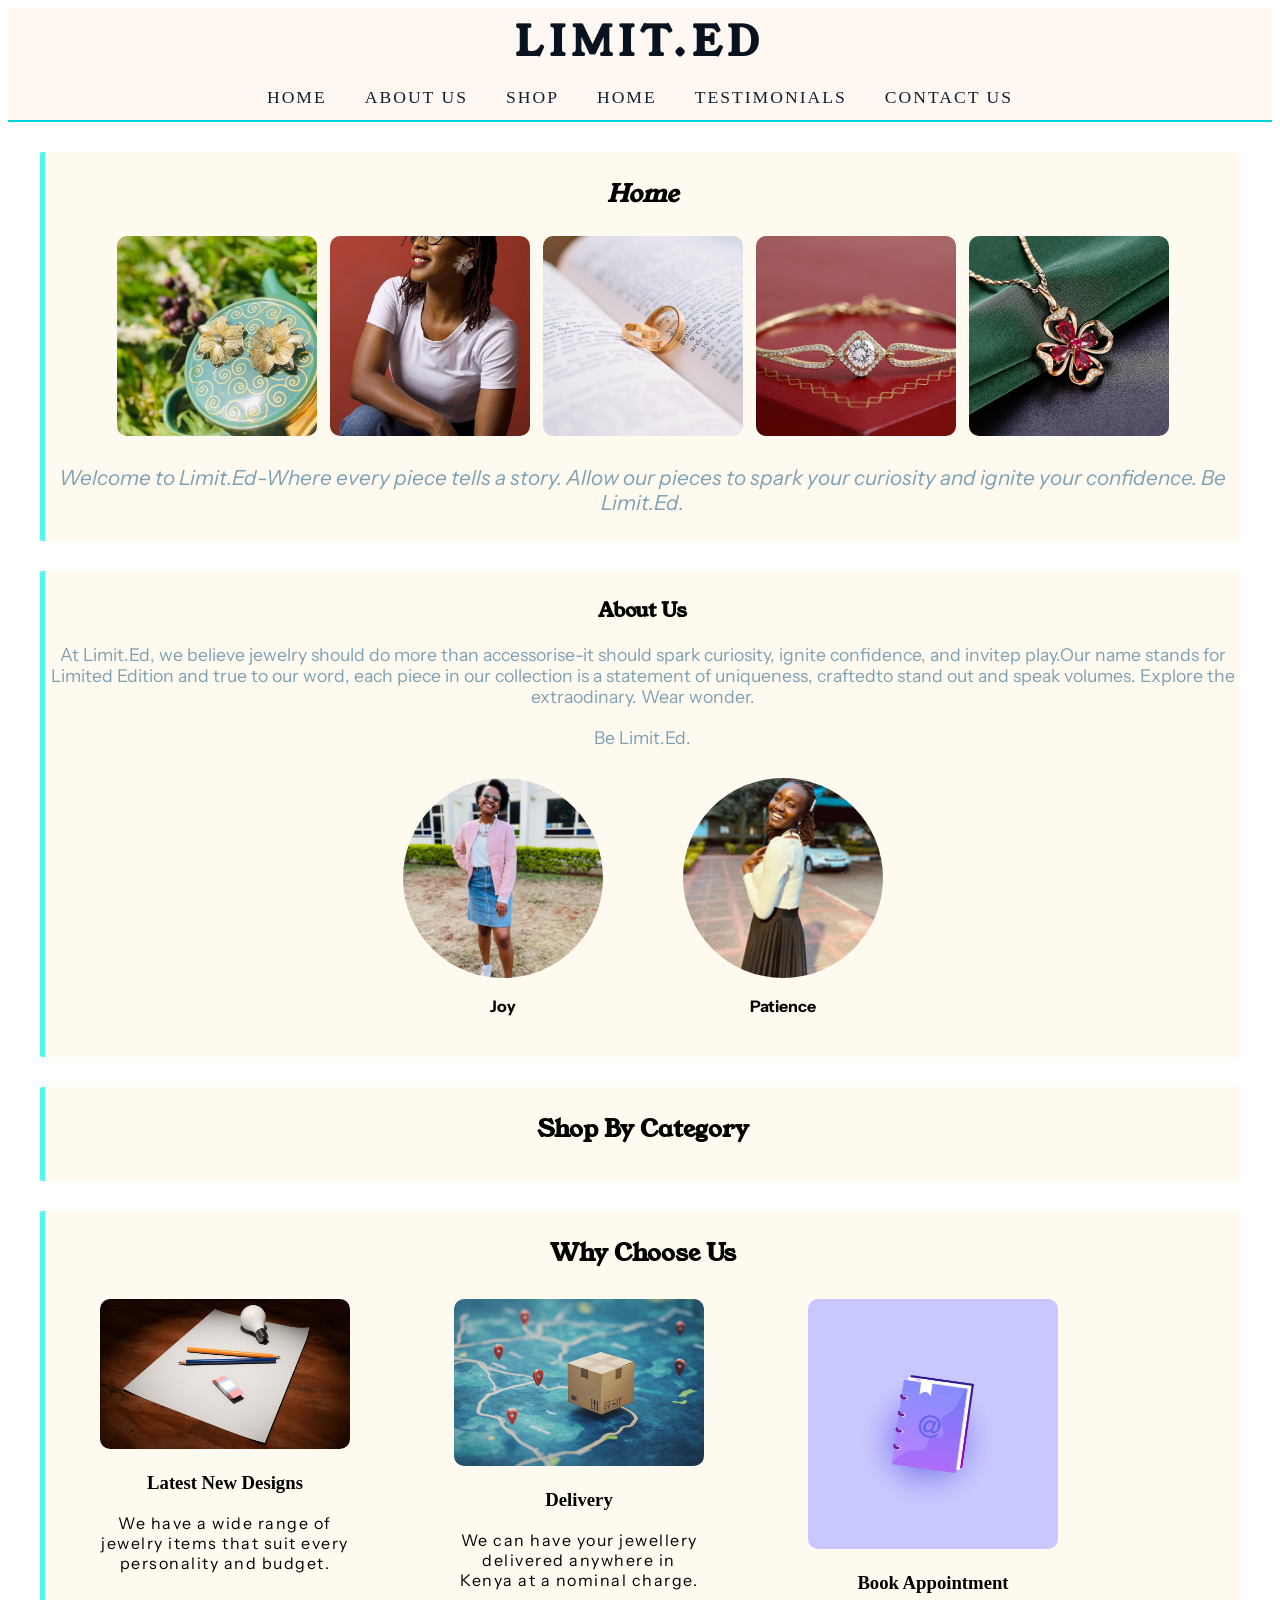
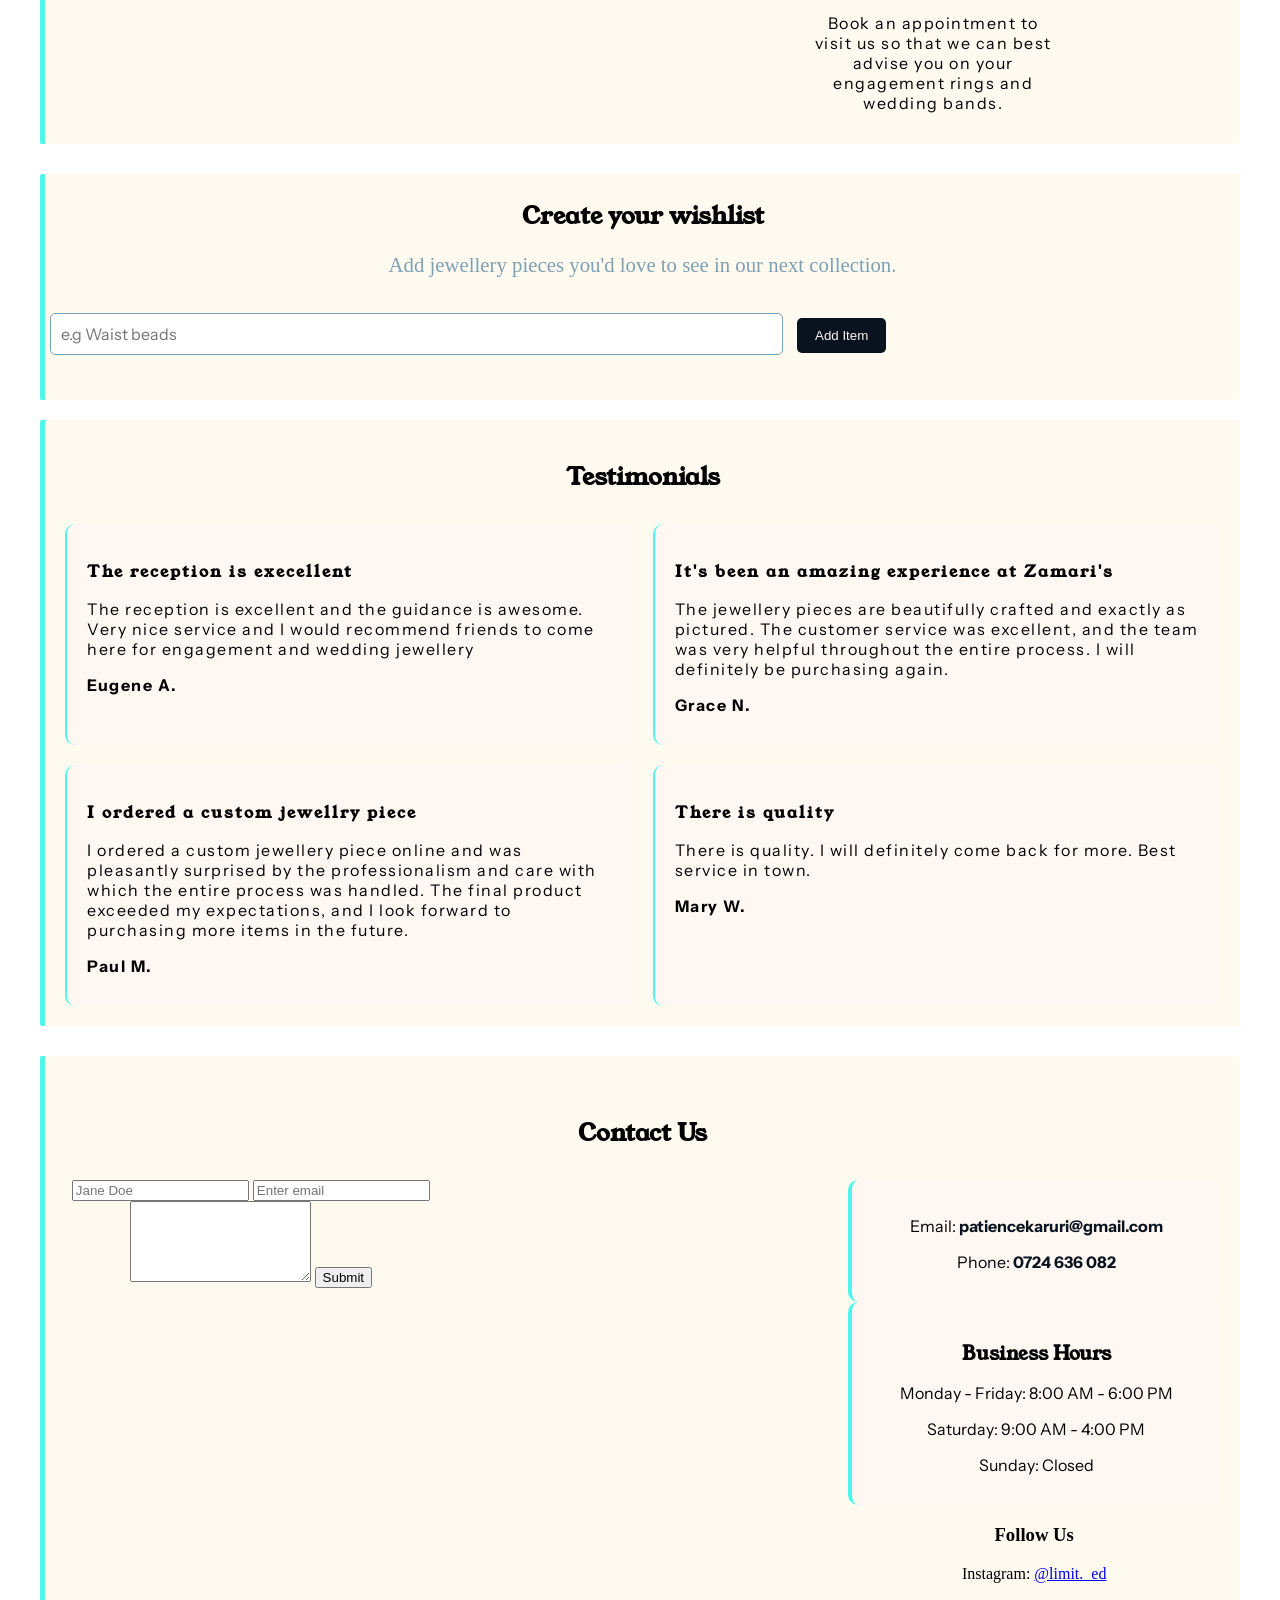
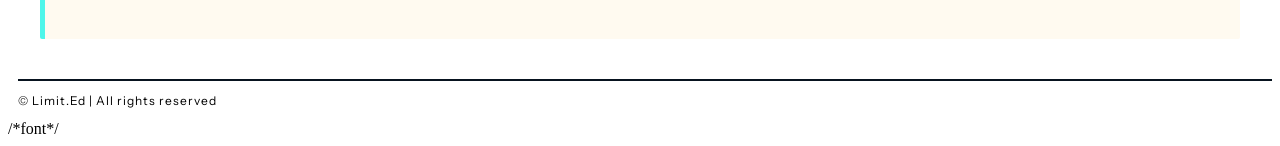
<file: .github/index.html>
<!DOCTYPE html>
<html>
    <head>
    <meta charset="utf-8">
    <meta name="viewport" content="width=device-width, initial-scale=1.0">
    <title>Limit.Ed</title>

    <link rel="preconnect" href="https://fonts.googleapis.com">
    <link rel="preconnect" href="https://fonts.gstatic.com" crossorigin>
    <link href="https://fonts.googleapis.com/css2?family=Instrument+Sans:ital,wght@0,400..700;1,400..700&family=Young+Serif&display=swap" rel="stylesheet">
    <link rel="preconnect" href="https://fonts.googleapis.com">
<link rel="preconnect" href="https://fonts.gstatic.com" crossorigin>
<link href="https://fonts.googleapis.com/css2?family=Instrument+Sans:ital,wght@0,400..700;1,400..700&family=Italianno&family=Young+Serif&display=swap" rel="stylesheet">
       <link rel="apple-touch-icon" sizes="180x180" href="images/apple-touch-icon.png">
       <link rel="icon" type="image/png" sizes="32x32" href="images/favicon-32x32.png">
       <link rel="icon" type="image/png" sizes="16x16" href="images/favicon-16x16.png">
       <link rel="manifest" href="images/site.webmanifest">
    <link rel="stylesheet" href="css/styles.css">
    </head>

    <body>
        <header>
        <h1>Limit.Ed</h1>
        
     <nav>
        <ul>
            <li>
                <a href="#Home">Home</a>
            </li>
            <li>
                <a href="#About">About Us</a>
            </li>
             <li>
                <a href="#Shop">Shop</a>
            </li>
            <li>
                <a href="#WishList">Home</a>
            </li>
            <li>
                <a href="#Testimonials">Testimonials</a>
            </li>
            <li>
                <a href="#Contact">Contact us</a>
            </li>
        </ul>
        </nav>
    </header>
        <main>
            <section id="Home">
            <h2 class="section-heading">Home</h2>
            <img src="images/image-j1.jpeg" alt="Jewelry Item">
            <img src="images/image-j2.jpeg" alt="Jewelry Item">
            <img src="images/image-j3.jpg" alt="Jewelry Item">
            <img src="images/image-j4.jpg" alt="Jewelry Item">
            <img src="images/image-j5.jpg" alt="Jewelry Item">
            <p>
                <i>
                    Welcome to Limit.Ed-Where every piece tells a story.
                    Allow our pieces to spark your curiosity and ignite 
                    your confidence. <em>Be Limit.Ed.</em>
                </i>
            </p>

        </section>

        <section id="About">
            <h2>About Us</h2>
            <p>At Limit.Ed, we believe jewelry should do more than accessorise-it should
                 spark curiosity, ignite confidence, and invitep play.Our name stands for Limited Edition and 
                 true to our word, each piece in our collection is a statement of uniqueness, craftedto stand out and speak volumes.
                 Explore the extraodinary. Wear wonder.

            </p>

            <p>
               Be Limit.Ed.
            </p>
             

    <div class="owners">

        <div class="owner">
            <img src="images/banner-1.jpeg" alt="Joy" id="joyBanner">
            <h3>Joy</h3>
             <p class="owner-bio">
        Co-founder of Limit.Ed. Passionate about creating unique jewellery pieces.
    </p>
        </div>

        <div class="owner">
            <img src="images/banner-2.jpeg" alt="Patience" id="patienceBanner">
            <h3>Patience</h3>
             <p class="owner-bio">
        Co-founder of Limit.Ed. Passionate about creating unique jewellery pieces.
    </p>
        </div>
        </div>

        </section>

        <section id="Shop">
            <h2>Shop By Category</h2>
            <div class="shop-category">
                
            </div>

        </section>
        
        
        

        <section id="WhyChooseUs">
            <h2>Why Choose Us</h2>

          <div class="feature">
             <img src="images/icon1.jpg" alt="New Designs">
             <h3>Latest New Designs</h3>
             <p>We have a wide range of jewelry items that suit every personality and budget.</p>
           </div>

             <div class="feature">
               <img src="images/icon2.jpg" alt="Delivery">
               <h3>Delivery</h3>
              <p>We can have your jewellery delivered anywhere in Kenya at a nominal charge.</p>
             </div>

             <div class="feature">
              <img src="images/icon3.jpg" alt="Book Appointment">
               <h3>Book Appointment</h3>
             <p>Book an appointment to visit us so that we can best advise you on your engagement rings and wedding bands.</p>
             </div>


        </section>

        <section id="Wishlist">
            <h2>Create your wishlist</h2>

            <p>Add jewellery pieces you'd love to see in our next collection.</p>

            <input type="text" id="wishlistInput"
            placeholder="e.g Waist beads">

            <button id="addButton">Add Item</button>
            <ul id="wishlist"></ul>
            
        </section>

        <section id="Testimonials">
            <h2>Testimonials</h2>

            <div class="testimonial">
                <h3>The reception is execellent</h3>
                <p>
                  The reception is excellent and the guidance is awesome.
                   Very nice service and I would recommend friends to come here for engagement and wedding jewellery
                </p>
                <p><strong>Eugene A.</strong></p>

            </div>
            <div class="testimonial">
                <h3>It's been an amazing experience at Zamari's</h3>
                <P>
                   The jewellery pieces are beautifully crafted and exactly as pictured. 
                   The customer service was excellent, and the team was very helpful throughout the entire process. 
                   I will definitely be purchasing again. 
                </P>
                <p><strong>Grace N.</strong></p>
            </div>
            <div class="testimonial">
                <h3>I ordered a custom jewellry piece</h3>
                <p>I ordered a custom jewellery piece online and 
                    was pleasantly surprised by the professionalism and care with which the entire process was handled. 
                    The final product exceeded my expectations, and I look forward to purchasing more items in the future.
                </p>
                <p><strong>Paul M.</strong></p>

            </div>
            <div class="testimonial">
                <h3>There is quality</h3>
                <p>
                 There is quality. I will definitely come back for more. 
                 Best service in town.   
                </p>
                <p><strong>Mary W.</strong></p>

            </div>

        </section>

       <section id="Contact">
    <h2>Contact Us</h2>

    <div class="contact-info">
        <form id="feedbackForm">
            <input type="text" id="name" placeholder="Jane Doe">
            <input type="email" id="email" placeholder="Enter email">

            <textarea id="message" rows="5" placeholder="Talk to us">

            </textarea>
            <button type="submit">Submit</button>
        </form>
        <p id="feedback"></p>
        <div class="ContactUs">
            <div class="contact-card">
                <p>Email: <a href="mailto:patiencekaruri@gmail.com">patiencekaruri@gmail.com</a></p>

        <p>Phone: <a href="tel:+254724636082">0724 636 082</a></p>

            </div>
        
        <div class="contact-card">
            <h3>Business Hours</h3>
        <p>Monday - Friday: 8:00 AM - 6:00 PM</p>
        <p>Saturday: 9:00 AM - 4:00 PM</p>
        <p>Sunday: Closed</p>
        </div>
        <div>
           <h3>Follow Us</h3>
        <p>
            Instagram:
           <a href="https://www.instagram.com/limit._ed?igsh=MTlmb3R3NWUxODJ2Zg=="
               target="_blank">
                @limit._ed
            </a>
        </p> 
        </div>

        
    </div>
</section>

        </main>
        
        <footer>
        <p>
            © Limit.Ed | All rights reserved
        </p>
    </footer>
        
    </body>
</html>

/*font*/
</file>
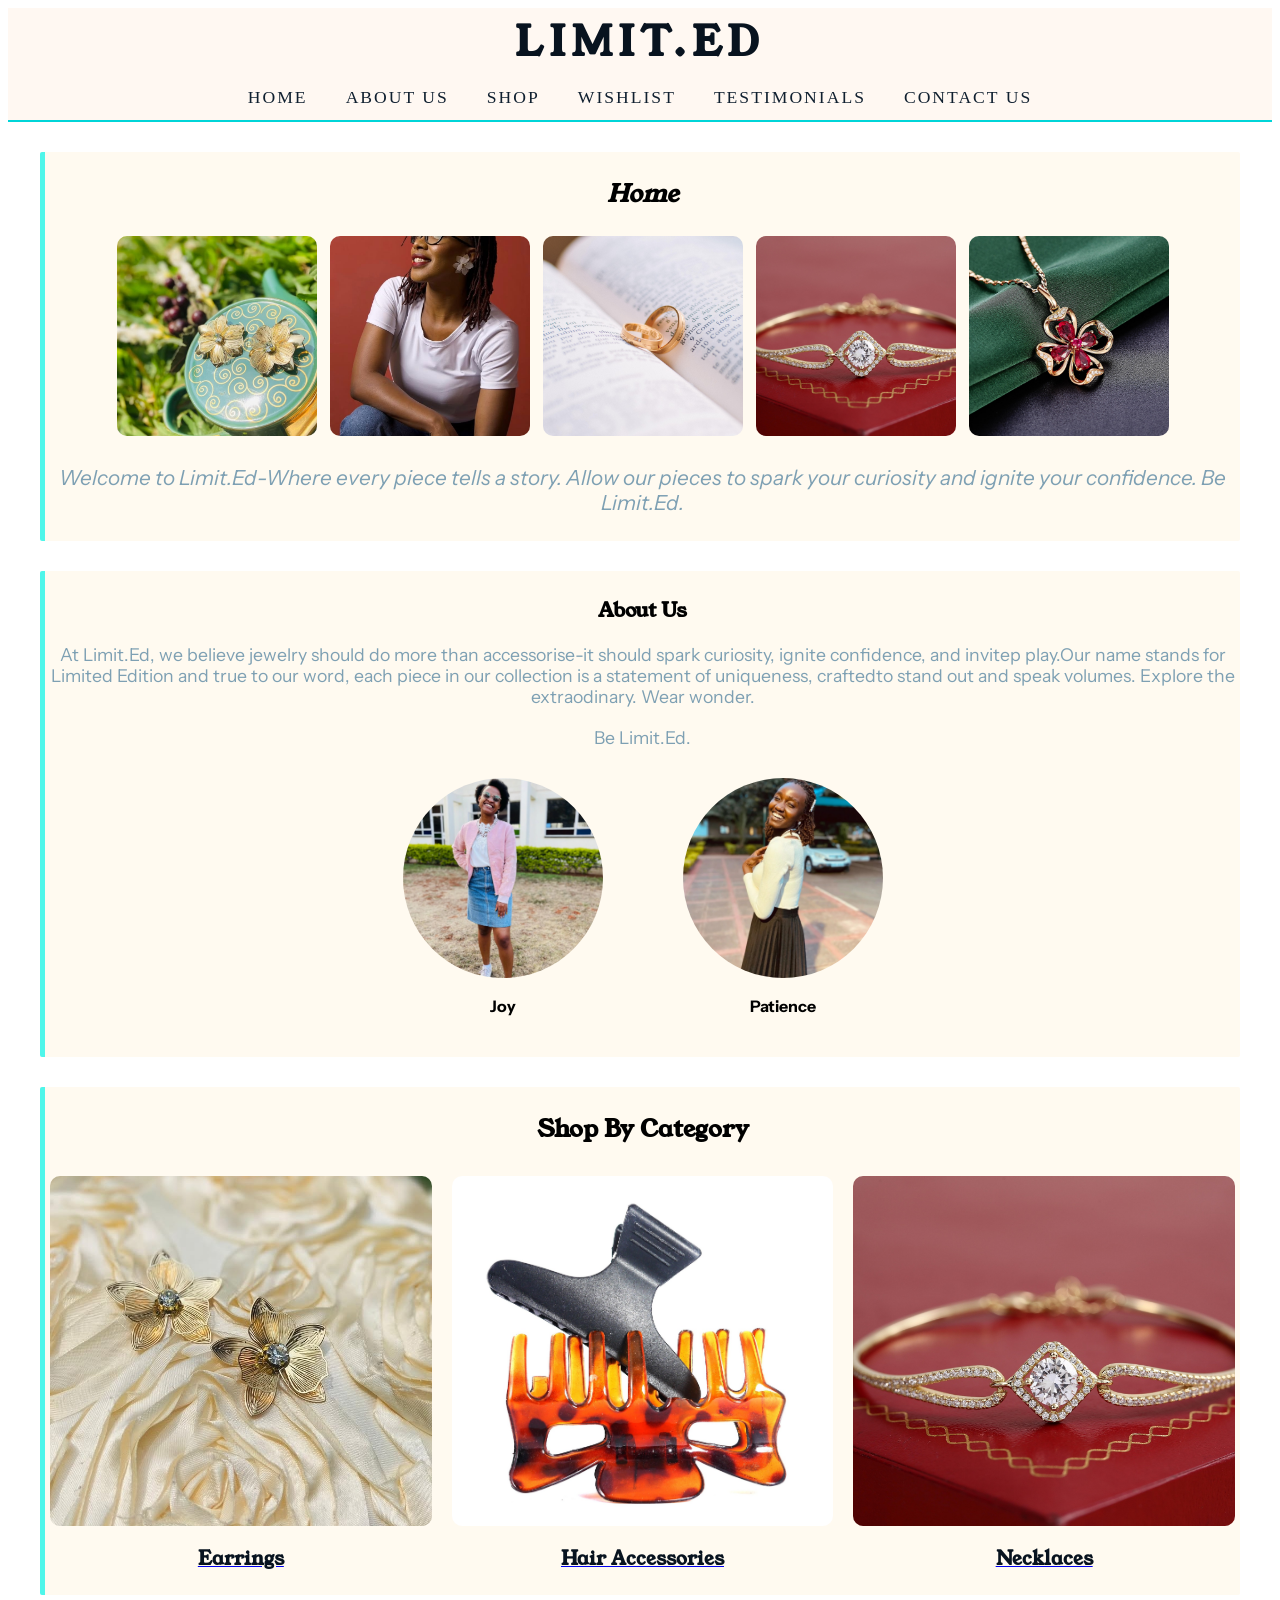
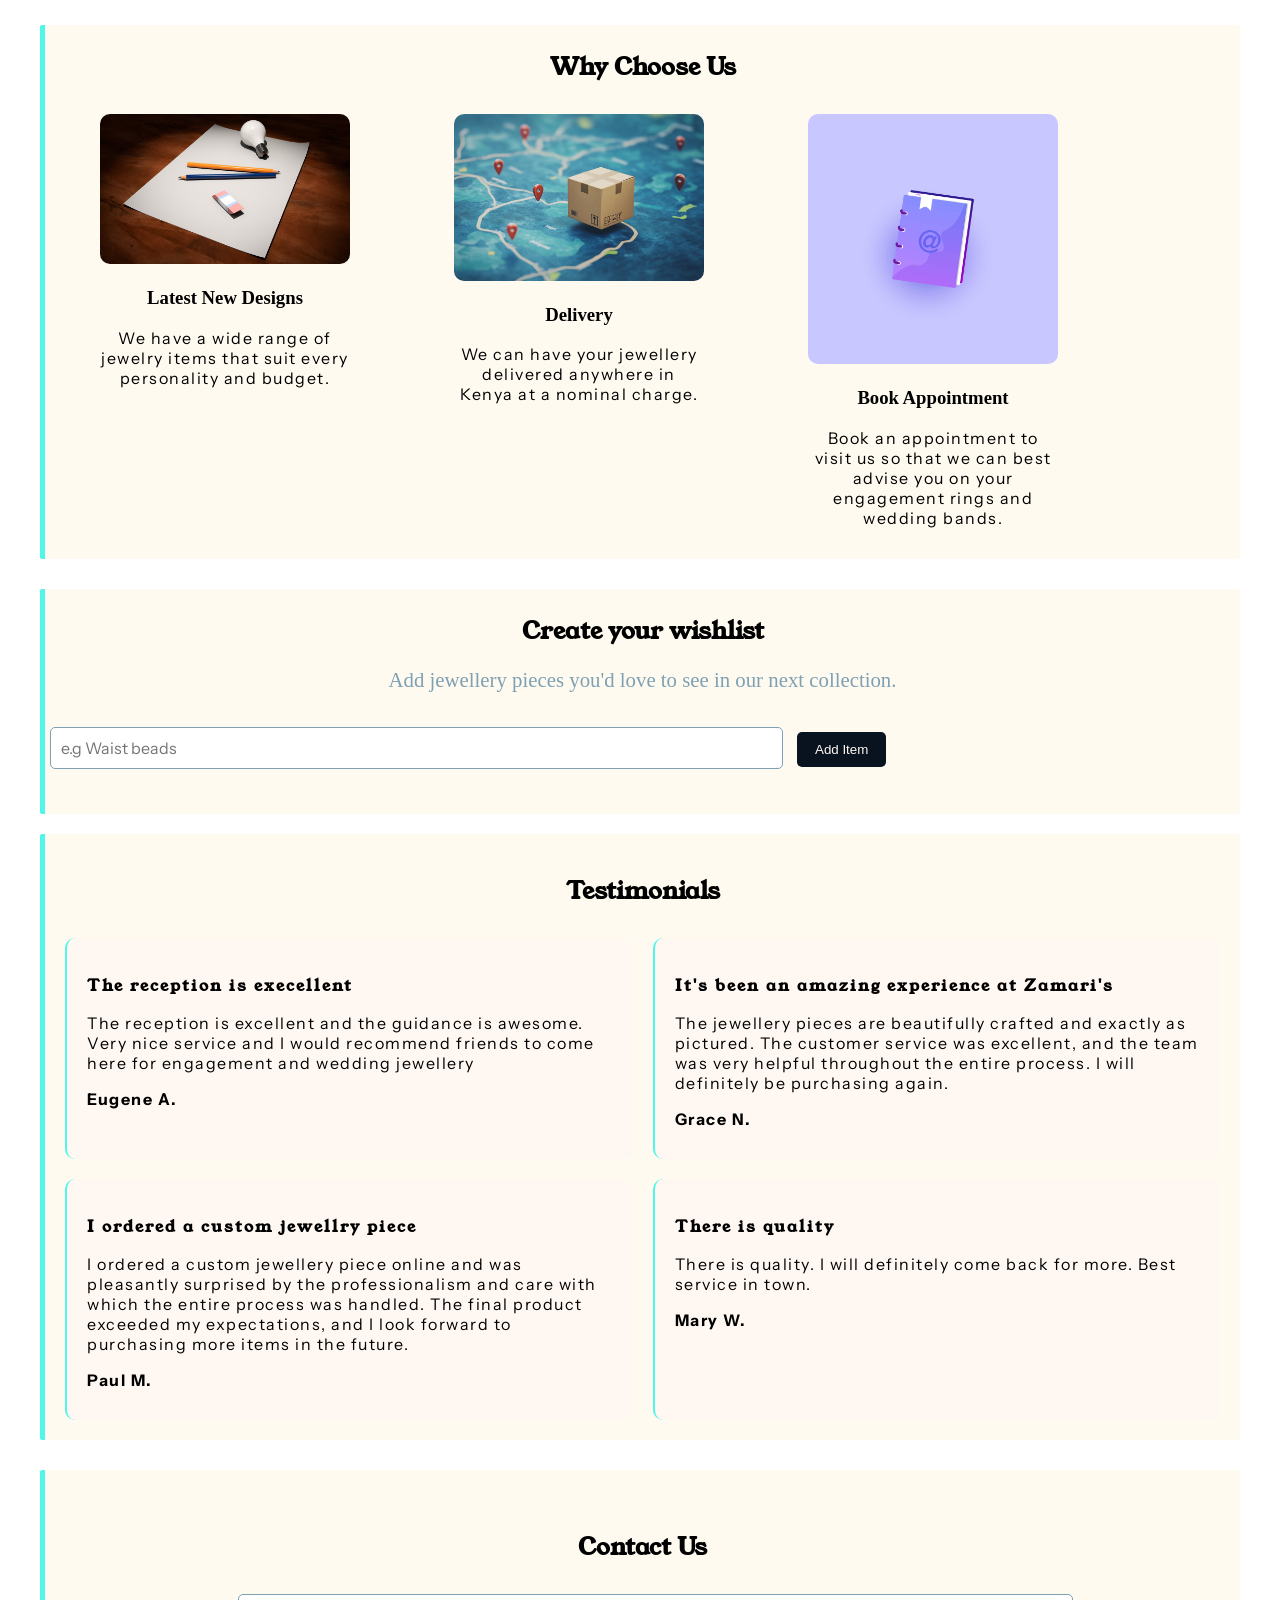
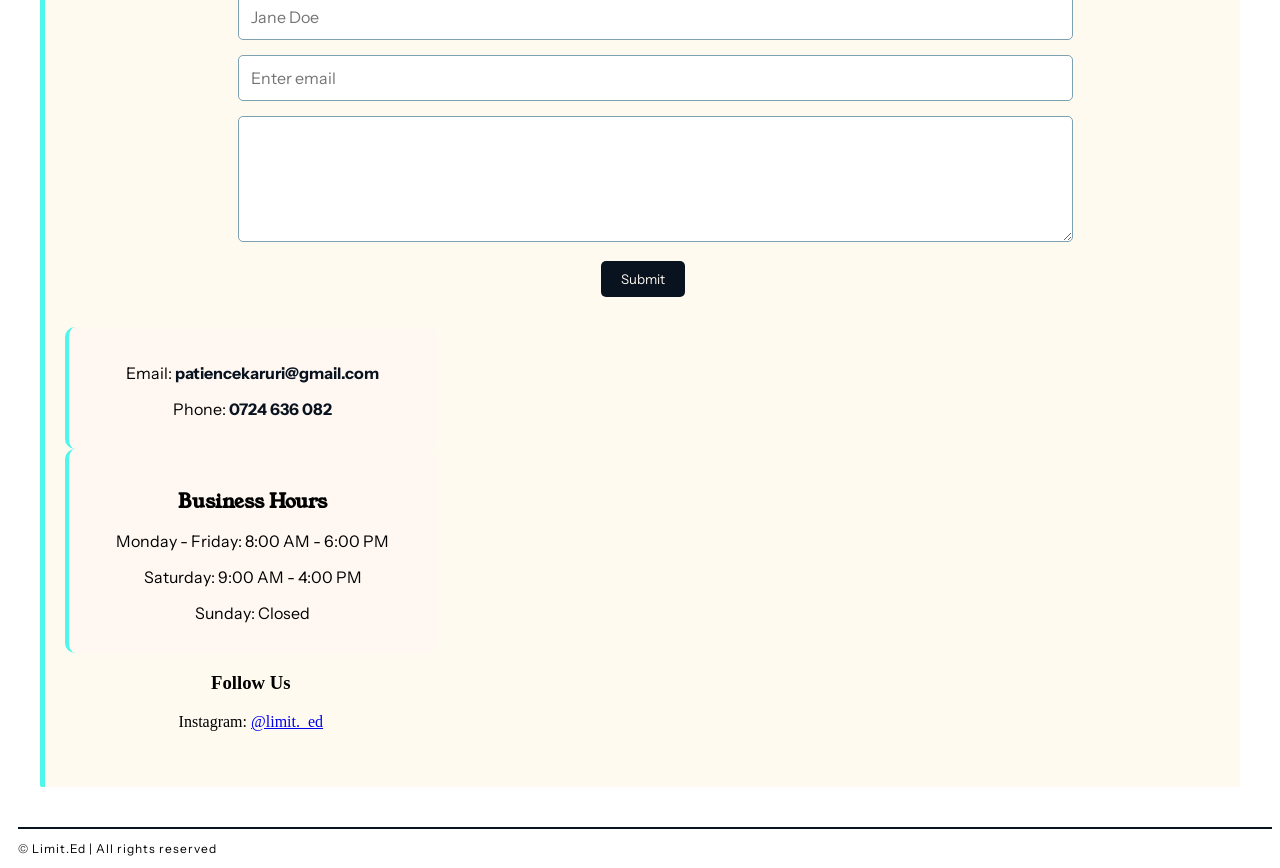
<file: submission/index.html>
<!DOCTYPE html>
<html>
    <head>
    <meta charset="utf-8">
    <meta name="viewport" content="width=device-width, initial-scale=1.0">
    <title>Limit.Ed</title>

    <link rel="preconnect" href="https://fonts.googleapis.com">
    <link rel="preconnect" href="https://fonts.gstatic.com" crossorigin>
    <link href="https://fonts.googleapis.com/css2?family=Instrument+Sans:ital,wght@0,400..700;1,400..700&family=Young+Serif&display=swap" rel="stylesheet">
    <link rel="preconnect" href="https://fonts.googleapis.com">
<link rel="preconnect" href="https://fonts.gstatic.com" crossorigin>
<link href="https://fonts.googleapis.com/css2?family=Instrument+Sans:ital,wght@0,400..700;1,400..700&family=Italianno&family=Young+Serif&display=swap" rel="stylesheet">
       <link rel="apple-touch-icon" sizes="180x180" href="images/apple-touch-icon.png">
       <link rel="icon" type="image/png" sizes="32x32" href="images/favicon-32x32.png">
       <link rel="icon" type="image/png" sizes="16x16" href="images/favicon-16x16.png">
       <link rel="manifest" href="images/site.webmanifest">
    <link rel="stylesheet" href="css/styles.css">
    </head>

    <body>
        <header>
        <h1>Limit.Ed</h1>
        
     <nav>
        <ul>
            <li>
                <a href="#Home">Home</a>
            </li>
            <li>
                <a href="#About">About Us</a>
            </li>
             <li>
                <a href="#Shop">Shop</a>
            </li>
            <li>
                <a href="#Wishlist">Wishlist</a>
            </li>
            <li>
                <a href="#Testimonials">Testimonials</a>
            </li>
            <li>
                <a href="#Contact">Contact us</a>
            </li>
        </ul>
        </nav>
    </header>
        <main>
            <section id="Home">
            <h2 class="section-heading">Home</h2>
            <img src="images/image-j1.jpeg" alt="Jewelry Item">
            <img src="images/image-j2.jpeg" alt="Jewelry Item">
            <img src="images/image-j3.jpg" alt="Jewelry Item">
            <img src="images/image-j4.jpg" alt="Jewelry Item">
            <img src="images/image-j5.jpg" alt="Jewelry Item">
            <p>
                <i>
                    Welcome to Limit.Ed-Where every piece tells a story.
                    Allow our pieces to spark your curiosity and ignite 
                    your confidence. <em>Be Limit.Ed.</em>
                </i>
            </p>

        </section>

        <section id="About">
            <h2>About Us</h2>
            <p>At Limit.Ed, we believe jewelry should do more than accessorise-it should
                 spark curiosity, ignite confidence, and invitep play.Our name stands for Limited Edition and 
                 true to our word, each piece in our collection is a statement of uniqueness, craftedto stand out and speak volumes.
                 Explore the extraodinary. Wear wonder.

            </p>

            <p>
               Be Limit.Ed.
            </p>
             

    <div class="owners">

        <div class="owner">
            <img src="images/banner-1.jpeg" alt="Joy" id="">
            <h3>Joy</h3>
             <p class="owner-bio">
        Co-founder of Limit.Ed. Passionate about creating unique jewellery pieces.
    </p>
        </div>

        <div class="owner">
            <img src="images/banner-2.jpeg" alt="Patience" id="patienceBanner">
            <h3>Patience</h3>
             <p class="owner-bio">
        Co-founder of Limit.Ed. Passionate about creating unique jewellery pieces.
    </p>
        </div>
        </div>

        </section>

        <section id="Shop">
            <h2>Shop By Category</h2>
            <div class="shop-category">
                
            </div>

        </section>
        
        
        

        <section id="WhyChooseUs">
            <h2>Why Choose Us</h2>

          <div class="feature">
             <img src="images/icon1.jpg" alt="New Designs">
             <h3>Latest New Designs</h3>
             <p>We have a wide range of jewelry items that suit every personality and budget.</p>
           </div>

             <div class="feature">
               <img src="images/icon2.jpg" alt="Delivery">
               <h3>Delivery</h3>
              <p>We can have your jewellery delivered anywhere in Kenya at a nominal charge.</p>
             </div>

             <div class="feature">
              <img src="images/icon3.jpg" alt="Book Appointment">
               <h3>Book Appointment</h3>
             <p>Book an appointment to visit us so that we can best advise you on your engagement rings and wedding bands.</p>
             </div>


        </section>

        <section id="Wishlist">
            <h2>Create your wishlist</h2>

            <p>Add jewellery pieces you'd love to see in our next collection.</p>

            <input type="text" id="wishlistInput"
            placeholder="e.g Waist beads">

            <button id="addButton">Add Item</button>
            <ul id="wishlist"></ul>
            
        </section>

        <section id="Testimonials">
            <h2>Testimonials</h2>

            <div class="testimonial">
                <h3>The reception is execellent</h3>
                <p>
                  The reception is excellent and the guidance is awesome.
                   Very nice service and I would recommend friends to come here for engagement and wedding jewellery
                </p>
                <p><strong>Eugene A.</strong></p>

            </div>
            <div class="testimonial">
                <h3>It's been an amazing experience at Zamari's</h3>
                <P>
                   The jewellery pieces are beautifully crafted and exactly as pictured. 
                   The customer service was excellent, and the team was very helpful throughout the entire process. 
                   I will definitely be purchasing again. 
                </P>
                <p><strong>Grace N.</strong></p>
            </div>
            <div class="testimonial">
                <h3>I ordered a custom jewellry piece</h3>
                <p>I ordered a custom jewellery piece online and 
                    was pleasantly surprised by the professionalism and care with which the entire process was handled. 
                    The final product exceeded my expectations, and I look forward to purchasing more items in the future.
                </p>
                <p><strong>Paul M.</strong></p>

            </div>
            <div class="testimonial">
                <h3>There is quality</h3>
                <p>
                 There is quality. I will definitely come back for more. 
                 Best service in town.   
                </p>
                <p><strong>Mary W.</strong></p>

            </div>

        </section>

       <section id="Contact">
    <h2>Contact Us</h2>

    <form id="feedbackForm">
            <input type="text" id="name" placeholder="Jane Doe">
            <input type="email" id="email" placeholder="Enter email">

            <textarea id="message" rows="5" placeholder="Talk to us">

            </textarea>
            <button type="submit">Submit</button>
        </form>
        <p id="feedback"></p>
    <div class="contact-info">
        <div class="ContactUs">
            <div class="contact-card">
                <p>Email: <a href="mailto:patiencekaruri@gmail.com">patiencekaruri@gmail.com</a></p>

        <p>Phone: <a href="tel:+254724636082">0724 636 082</a></p>

            </div>
        
        <div class="contact-card">
            <h3>Business Hours</h3>
        <p>Monday - Friday: 8:00 AM - 6:00 PM</p>
        <p>Saturday: 9:00 AM - 4:00 PM</p>
        <p>Sunday: Closed</p>
        </div>
        <div>
           <h3>Follow Us</h3>
        <p>
            Instagram:
           <a href="https://www.instagram.com/limit._ed?igsh=MTlmb3R3NWUxODJ2Zg=="
               target="_blank">
                @limit._ed
            </a>
        </p> 
        </div>

        
    </div>
</section>

        </main>
        
        <footer>
        <p>
            © Limit.Ed | All rights reserved
        </p>
    </footer>
        <script src="js/script.js"></script>
    </body>
</html>
</file>
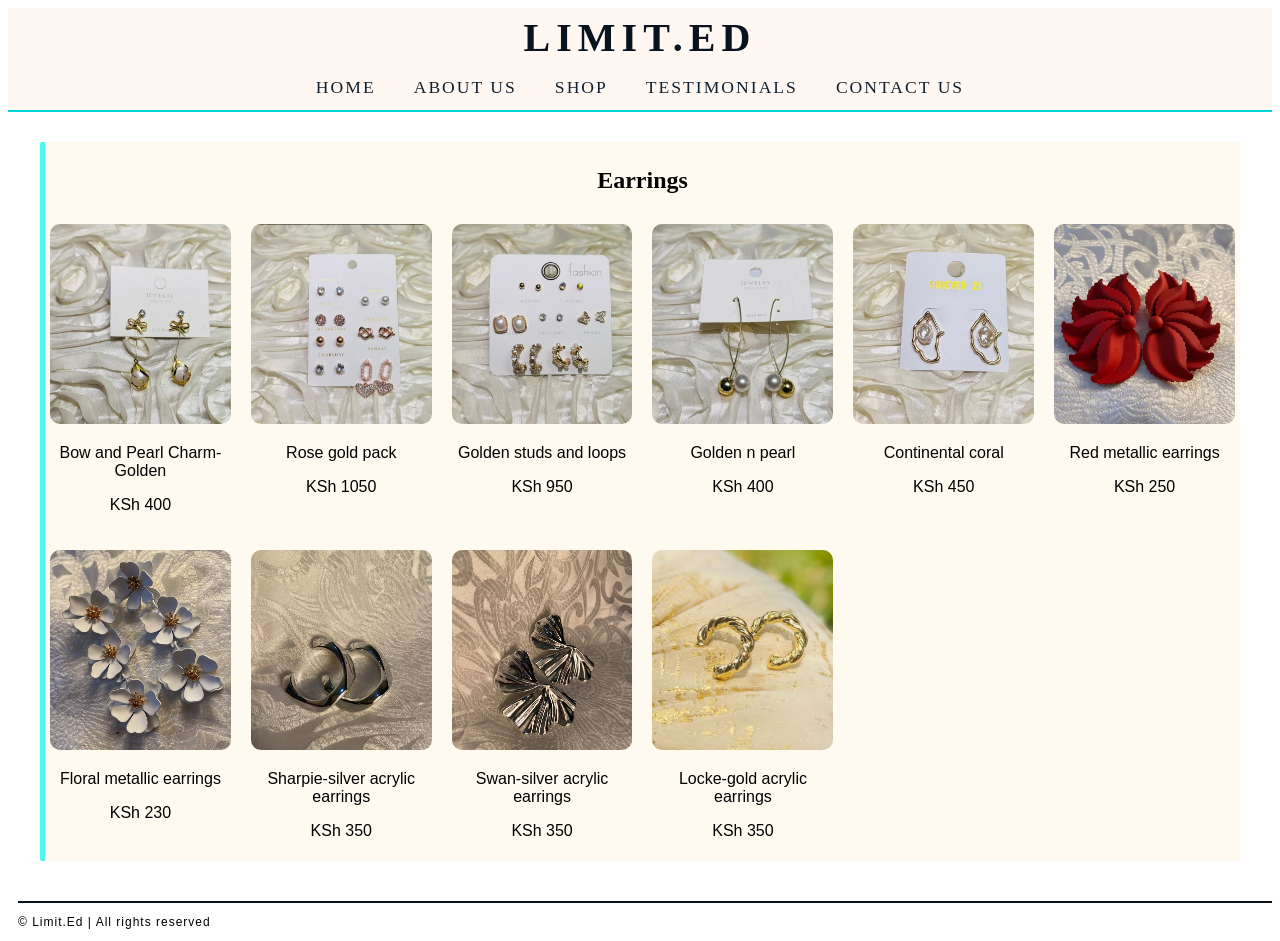
<file: .github/earrings.html>
<!DOCTYPE html>
<html>
    <head>
        <meta charset="utf-8">
        <meta name="viewport" content="width=device-width, initial-scale=1.0">
        <link rel="apple-touch-icon" sizes="180x180" href="images/apple-touch-icon.png">
       <link rel="icon" type="image/png" sizes="32x32" href="images/favicon-32x32.png">
       <link rel="icon" type="image/png" sizes="16x16" href="images/favicon-16x16.png">
       <link rel="manifest" href="images/site.webmanifest">
        <link rel="stylesheet" href="css/styles.css">
        <title>Limit.Ed</title>
    </head>

    <body>
         <header>
    <h1>Limit.Ed</h1>
        <nav>
            <ul>
               <li>
                <a href="index.html#Home">Home</a>
               </li>
               <li>
                <a href="index.html#About">About Us</a>
            </li>
               <li>
                <a href="index.html#Shop">Shop</a>
            </li>
               <li>
                <a href="index.html#Home">Testimonials</a>
            </li>
               <li>
                <a href="index.html#Contact">Contact Us</a>
            </li>
            </ul>
        </nav>
    </header>

        <main>
<section id="earrings-gallery">
            <h2>Earrings</h2>
            <div class="products">
                <div class="items">
                  <img src="images/earring1.jpeg" alt="Earring">
                  <p>Bow and Pearl Charm-Golden</p>
                  <p>KSh 400</p>

                </div>
                 <div class="items">
                  <img src="images/earring2.jpeg" alt="Earring">
                  <p>Rose gold pack</p>
                  <p>KSh 1050</p>
               </div>

              <div class="items">
                <img src="images/earring3.jpeg" alt="Earring">
                <p>Golden studs and loops</p>
                <p>KSh 950</p>
            </div>
            <div class="items">
                  <img src="images/earring4.jpeg" alt="Earring">
                  <p>Golden n pearl</p>
                  <p>KSh 400</p>

                </div>
                <div class="items">
                  <img src="images/earring5.jpeg" alt="Earring">
                  <p>Continental coral</p>
                  <p>KSh 450</p>

                </div>
                <div class="items">
                  <img src="images/earring6.jpeg" alt="Earring">
                  <p>Red metallic earrings</p>
                  <p>KSh 250</p>

                </div>
                <div class="items">
                  <img src="images/earring7.jpeg" alt="Earring">
                  <p>Floral metallic earrings</p>
                  <p>KSh 230</p>

                </div>
                <div class="items">
                  <img src="images/earring8.jpeg" alt="Earring">
                  <p>Sharpie-silver acrylic earrings</p>
                  <p>KSh 350</p>

                </div>
                <div class="items">
                  <img src="images/earring9.jpeg" alt="Earring">
                  <p>Swan-silver acrylic earrings</p>
                  <p>KSh 350</p>

                </div>
                <div class="items">
                  <img src="images/earring10.jpeg" alt="Earring">
                  <p>Locke-gold acrylic earrings</p>
                  <p>KSh 350</p>

                </div>


            </div>
        </section>
        </main>
        <footer>
            <p>
            © Limit.Ed | All rights reserved
        </p>
        </footer>
    </body>
</html>
</file>
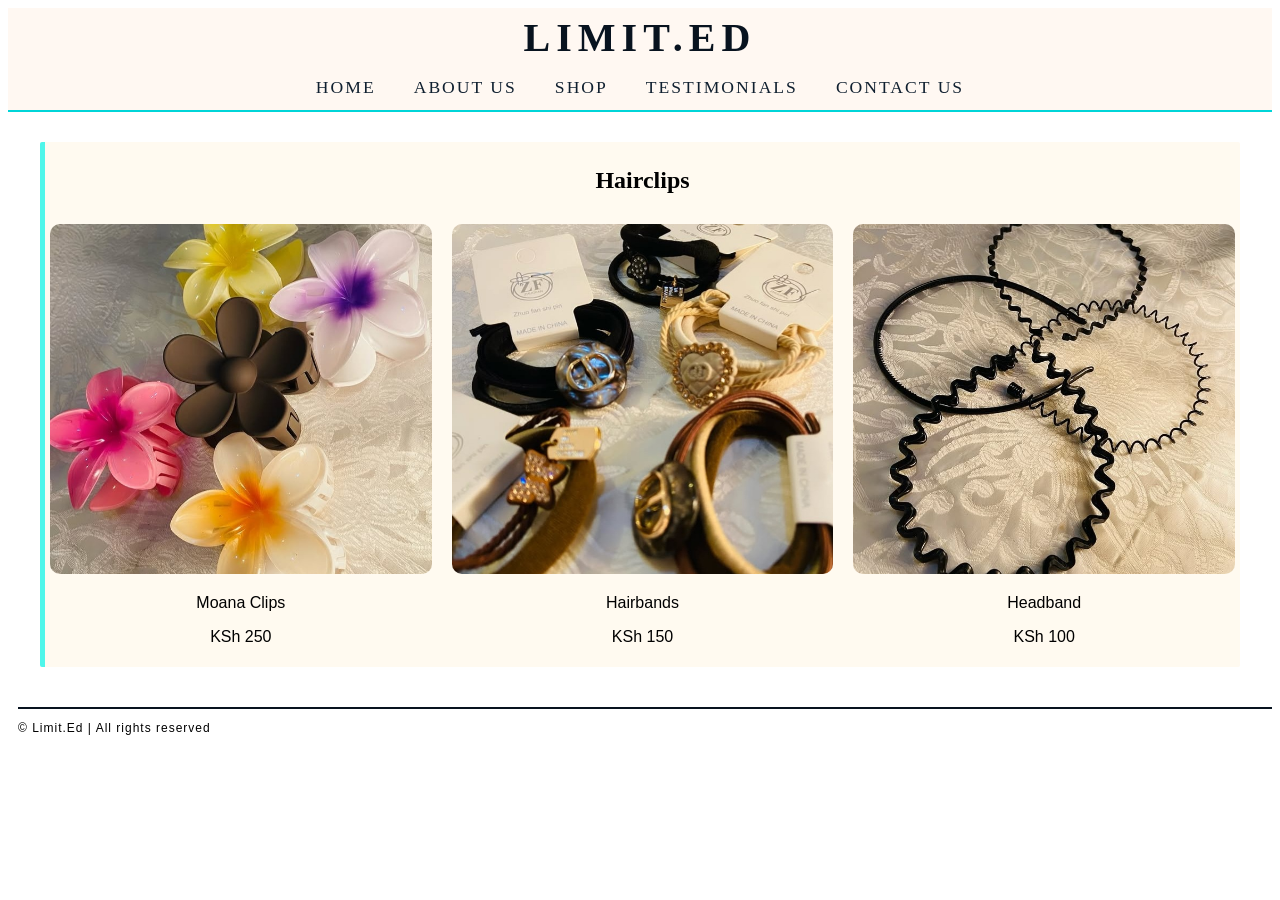
<file: .github/hairacc.html>
<!DOCTYPE html>
<html>
    <head>
        <meta charset="utf-8">
        <meta name="viewport" content="width=device-width, initial-scale=1.0">
        <link rel="apple-touch-icon" sizes="180x180" href="images/apple-touch-icon.png">
       <link rel="icon" type="image/png" sizes="32x32" href="images/favicon-32x32.png">
       <link rel="icon" type="image/png" sizes="16x16" href="images/favicon-16x16.png">
       <link rel="manifest" href="images/site.webmanifest">
        <link rel="stylesheet" href="css/styles.css">
        <title>Limit.Ed</title>
    </head>
    <body>
         <header>
    <h1>Limit.Ed</h1>
        <nav>
            <ul>
               <li>
                <a href="index.html#Home">Home</a>
               </li>
               <li>
                <a href="index.html#About">About Us</a>
            </li>
               <li>
                <a href="index.html#Shop">Shop</a>
            </li>
               <li>
                <a href="index.html#Home">Testimonials</a>
            </li>
               <li>
                <a href="index.html#Contact">Contact Us</a>
            </li>
            </ul>
        </nav>
    </header>

    <main>
        <section id="hairacc-gallery">
            <h2>Hairclips</h2>
            <div class="products-hair">
                <div class="items-hair">
                  <img src="images/hair1.jpeg" alt="Hairacc">
                  <p>Moana Clips</p>
                  <p>KSh 250</p>
                 </div>
                 <div class="items-hair">
                  <img src="images/hair2.jpeg" alt="Hairacc">
                  <p>Hairbands</p>
                  <p>KSh 150</p>
                 </div>
                 <div class="items-hair">
                  <img src="images/hair3.jpeg" alt="Hairacc">
                  <p>Headband</p>
                  <p>KSh 100</p>
                 </div>

            </div>
        </section>
    </main>
    <footer>
            <p>
            © Limit.Ed | All rights reserved
        </p>
        </footer>
    </body>
</html>
</file>
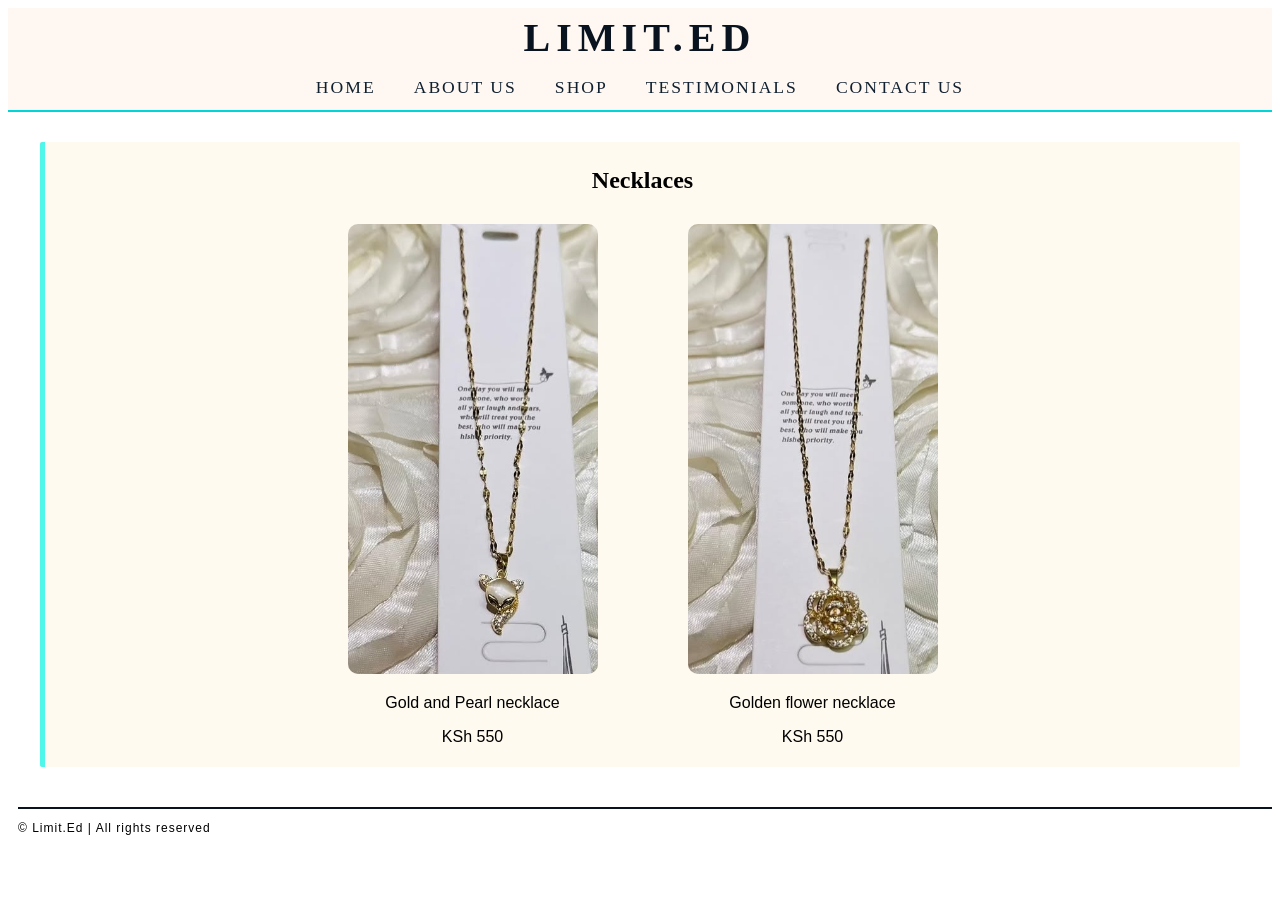
<file: .github/necklace.html>
<!DOCTYPE html>
<html>
    <head>
        <meta charset="utf-8">
        <meta name="viewport" content="width=device-width, initial-scale=1.0">
        <link rel="apple-touch-icon" sizes="180x180" href="images/apple-touch-icon.png">
       <link rel="icon" type="image/png" sizes="32x32" href="images/favicon-32x32.png">
       <link rel="icon" type="image/png" sizes="16x16" href="images/favicon-16x16.png">
       <link rel="manifest" href="images/site.webmanifest">
        <link rel="stylesheet" href="css/styles.css">
        <title>Limit.Ed</title>
    </head>

    <body>
         <header>
    <h1>Limit.Ed</h1>
        <nav>
            <ul>
               <li>
                <a href="index.html#Home">Home</a>
               </li>
               <li>
                <a href="index.html#About">About Us</a>
            </li>
               <li>
                <a href="index.html#Shop">Shop</a>
            </li>
               <li>
                <a href="index.html#Home">Testimonials</a>
            </li>
               <li>
                <a href="index.html#Contact">Contact Us</a>
            </li>
            </ul>
        </nav>
    </header>

        <main>
            <section id="necklaces-gallery">
            <h2>Necklaces</h2>
            <div class="products-necklace">
                <div class="items-necklace">
                  <img src="images/necklace1.jpeg" alt="Necklace">
                  <p>Gold and Pearl necklace</p>
                  <p>KSh 550</p>

                </div>
                 <div class="items-necklace">
                  <img src="images/necklace2.jpeg" alt="Necklace">
                  <p>Golden flower necklace</p>
                  <p>KSh 550</p>
               </div>

            </div>
        </section>
    </main>
    <footer>
            <p>
            © Limit.Ed | All rights reserved
        </p>
        </footer>

    </body>
    
</html>
</file>
<file: .github/css/styles.css>
:root {

    /* ===============================
       BACKGROUND COLORS
       =============================== */

    /* Deep night blue */
    --col-bg-deep: #08131f;

    /* Main dark surface */
    --col-bg-mid: #102030;

    /* Transparent glass effect */
    --col-bg-light: rgba(16, 32, 48, 0.82);

    /* ===============================
       PRIMARY ACCENT COLORS
       =============================== */

    /* Neon cyan */
    --col-cyan: #00d5d8;

    /* Bright electric cyan */
    --col-cyan-light: #4ff6ea;

    /* GTA VI pink/coral */
    --col-coral: #ff4f87;

    /* Soft neon pink */
    --col-pink-soft: #ff9bb3;

    /* Sunset orange */
    --col-sunset: #ff9f43;

    /* Warm amber */
    --col-amber: #ffc46b;

    /* ===============================
       TEXT COLORS
       =============================== */

    /* Main light text */
    --col-cream: #fff8f2;

    /* Secondary muted text */
    --col-muted: #7ea0b3;
}
html{
    scroll-behavior: smooth;
} /*keeps it smooth instead of jumping whrn you click someting*/

header{
    display: flex;
    flex-direction: column;
    align-items: center;
    justify-content: center;
    position: sticky; /*stays visible when you scroll*/
    top: 0;
    z-index: 1000;/*keeps it above sections*/

    padding :6px 10px;
    min-height: auto;

    background-color: var(--col-cream);
    border-bottom: 2px solid var(--col-cyan);
}

header h1{
    font-family: 'Young Serif', serif;
    font-size: 2.5em;
    letter-spacing: 6px;
    text-transform: uppercase;

    color: var(--col-bg-deep);

    margin-left: 0px;
    margin-bottom: 5px;
    margin-top: 0;
    margin-right: 0;

}
nav{
    margin-top: 5px;
}

nav ul{
    list-style: none;
    padding: 0;
    margin: 0;

    display: flex;
    justify-content: center;
    gap: 10px;
    
}

nav ul li a{
    display: inline-block;
    color: var(--col-bg-mid);
    font-size: 1.1em;
    text-transform: uppercase;
    text-decoration: none;
    letter-spacing: 2px;
    position: relative;
    transition: color 0.3s ease;

    padding: 6px 14px;
}

nav ul li a:hover{
    background-color: var(--col-muted);
    color: white;
    border-radius: 5px;
}
nav ul li a::after{
    content: "";
    position: absolute;
    left: 0;
    bottom: 0;
    width: 0%;
    height: 2px;
    background-color: var(--col-cyan);
    transition: width 0.3s ease;
}

nav ul li a:hover::after{
    width: 100%;
}

main{
    width: 100%;
    max-width: 1200px;
    margin: 0 auto;
    padding: 0px;

}

 section{
    padding: 5px;
    margin-top: 30px;
    background-color: floralwhite;
    margin-left: 0px;
    border-radius: 2px;


    border-left: 5px solid var(--col-cyan-light);

    transition: border-color 0.5s ease;
 }

 section h2{
    margin-top: 20px;
    font-size: 1.5em;
    font-family: 'Young Serif', serif;
    text-align: center;

 }
 section >p{
    font-size: 1.3em;
    color: var(--col-muted);
    text-align: center;
    margin-top: 20px;

 }
 section .product{
    display: inline-block;
 }


 #Home{
    text-align: center;
    font-family: 'Instrument Sans', sans-serif;
    font-size: 1.0em;
    font-style: italic;

 }

 #Home img{
    width: 200px;
    height: 200px;
    object-fit: cover; 
    border-radius: 10px;
    margin: 5px;
 }
 #About{
    font-family: 'Instrument Sans', sans-serif;
    font-size: 0.85em;
    font-style: normal;

 }
 .owners{
    display: flex;
    justify-content: center;
    gap: 80px;

    margin-top: 30px;
    margin-bottom: 20px;
}

.owner{
    text-align: center;
}

.owner img{
    width: 200px;
    height: 200px;

    object-fit: cover;

    border-radius: 50%;
}

.owners{
    display: flex;
    justify-content: center;
    gap: 80px;

    margin-top: 30px;
    margin-bottom: 20px;
}

.owner{
    text-align: center;
}

.owner img{
    width: 200px;
    height: 200px;

    object-fit: cover;

    border-radius: 50%;
}

.owner h4{
    margin-top: 15px;

    font-family: 'Italianno', cursive;
    font-size: 2.5em;
    font-style: italic;
}
 .shop-category{
    display: grid;
    grid-template-columns: repeat(3, 1fr);
    gap: 20px;
    margin-top: 30px;
}

.category{
    text-align: center;
}

.category img{
    width: 100%;
    height: 350px;
    object-fit: cover;
    border-radius: 10px;
    transition: transform 0.3s ease;
}

.category img:hover{
    transform: scale(1.03);
}

.category h3{
    margin-top: 15px;
    color: var(--col-bg-deep);
    font-family: 'Young Serif', serif;
}
.products{
    display: grid;
    grid-template-columns: repeat(auto-fit, minmax(180px, 1fr));
    gap: 20px;
    margin-top: 30px;
}

.items{
    text-align: center;
}

.items img{
    width: 100%;
    height: 200px;
    object-fit: cover;
    border-radius: 10px;
    transition: transform 0.3s ease;
}
.products-necklace {
    display: grid;
    grid-template-columns: repeat(2, 300px);
    justify-content: center;
    gap: 40px;
    margin-top: 30px;
}

.items-necklace{
    text-align: center;
}

.items-necklace img {
    width: 250px;
    height: 450px;
    object-fit: cover;
    border-radius: 10px;
}
.products-hair{
    display: grid;
    grid-template-columns: repeat(auto-fit, minmax(180px, 1fr));
    gap: 20px;
    margin-top: 30px;
}

.items-hair{
    text-align: center;
}

.items-hair img{
    width: 100%;
    height: 350px;
    object-fit: cover;
    border-radius: 10px;
    transition: transform 0.3s ease;
}
.products p{
    font-size: 1.0em;
    font-family: 'Instrument Sans', sans-serif;

}
.products-hair{
    font-size: 1.0em;
    font-family: 'Instrument Sans', sans-serif;
    

}
.products-necklace{
    font-size: 1.0em;
    font-family: 'Instrument Sans', sans-serif;


}
 .feature img{

    width: 100%;
    height: auto;
    object-fit: cover; 
    border-radius: 10px;
 }
 #Feature{
    text-align: center;
}
 .feature{
    display: inline-block;
    width: 250px;
    margin: 10px 50px;
    text-align: center;
    vertical-align: top;
    transition: transform 0.3s ease, box-shadow 0.3s ease;

 }
 .feature p{
    margin-top: 10px;
    font-size: 1.0em;
    font-family: 'Instrument Sans', sans-serif;
    letter-spacing: 1.5px;
    font-style: normal;
    text-align: center;
 }
 #Testimonials{
    display: grid;
    grid-template-columns: 1fr 1fr;
    gap: 20px;
    margin-top: 20px;
    padding: 20px;
 }
 #Testimonials h2{
    grid-column: 1 / -1;
    text-align: center;
    margin-bottom: 10px;
}
 .testimonial{
    padding: 20px;
    background-color:var(--col-cream);
    border-radius: 10px;
    border-left:2px solid var(--col-cyan-light);

 }
 .testimonial h3{
    margin-bottom: 10px;
    font-size: 1.0em;
    font-family: 'Young Serif', serif;
    letter-spacing: 2px;


 }
 .testimonial p{
    margin-bottom: 10px;
    font-size: 1.0em;
    font-family: 'Instrument Sans', sans-serif;
    letter-spacing: 1.5px;
 }
 #Contact {
    text-align: center;
    padding: 40px 20px;
}

.contact-info{
    display: grid;
    grid-template-columns: repeat(3, 1fr);
    gap: 20px;
    margin-top: 30px;
}

.contact-card{
    padding: 20px;
    background-color: var(--col-cream);
    border-left: 4px solid var(--col-cyan-light);
    border-radius: 10px;
    text-align: center;
}

.contact-card h3{
    font-family: 'Young Serif', serif;
    margin-bottom: 15px;
}

.contact-card p{
    font-family: 'Instrument Sans', sans-serif;
    margin-bottom: 10px;
}

.contact-card a{
    color: var(--col-bg-deep);
    text-decoration: none;
    font-weight: bold;
}

.contact-card a:hover{
    text-decoration: underline;
}
 footer{
    border-top: 2px solid var(--col-bg-deep);
    font-family: 'Instrument Sans', sans-serif;
    margin-top: 40px;
    margin-left: 10px;
    font-size: 0.75em;
    letter-spacing: 1px;
 }
 @media (max-width: 768px){

    nav ul{
        flex-wrap: column;
        gap: 15px;
    }

    .product,
    .feature{
        width: 45%;
        margin: 10px;
    }

    #Testimonials{
        grid-template-columns: 1fr;
    }
    #Contact {
        flex-direction: column;
    }
    .contact-info{
    grid-template-columns: 1fr;
}
}
@media (max-width: 480px){

    header h1{
        font-size: 1.6em;
        text-align: center;
    }

    nav ul{
        flex-direction: column;
        align-items: center;
    }

    .product,
    .feature{
        width: 90%;
        margin: 10px auto;
    }

    #Home img{
        width: 90%;
        height: auto;
    }

    section{
        padding: 10px;
    }

    section h2{
        font-size: 1.2em;
    }
}
#wishlistInput{
    width: 60%;
    padding: 10px;
    margin: 15px 10px 20px 0;

    border: 1px solid var(--col-muted);
    border-radius: 5px;

    font-family: 'Instrument Sans', sans-serif;
    font-size: 1em;
}

#addButton{
    padding: 10px 18px;

    border: none;
    border-radius: 5px;

    background-color: var(--col-bg-deep);
    color: var(--col-cream);

    cursor: pointer;
    transition: background-color .3s ease;
}

#addButton:hover{
    background-color: var(--col-muted);
}

#wishlist{
    list-style: none;
    padding: 0;
    margin-top: 20px;
}

#wishlist li{
    display: flex;
    justify-content: space-between;
    align-items: center;

    padding: 12px 18px;
    margin-bottom: 10px;

    background-color: var(--col-cream);

    border-left: 4px solid var(--col-cyan-light);
    border-radius: 6px;

    font-family: 'Instrument Sans', sans-serif;
}

#wishlist li button{

    padding: 6px 12px;

    border: none;
    border-radius: 5px;

    background-color: var(--col-bg-deep);
    color: white;

    cursor: pointer;
}

#wishlist li button:hover{
    background-color: var(--col-muted);
}
 #contactForm{
    width: 70%;
    margin: 30px auto;
}

#contactForm input,
#contactForm textarea{
    width: 100%;
    padding: 12px;
    margin-bottom: 15px;

    border: 1px solid var(--col-muted);
    border-radius: 5px;

    font-family: 'Instrument Sans', sans-serif;
    font-size: 1em;
}

#contactForm textarea{
    resize: vertical;
}

#contactForm button{
    padding: 10px 20px;
    border: none;
    border-radius: 5px;

    background-color: var(--col-bg-deep);
    color: var(--col-cream);

    cursor: pointer;
    font-family: 'Instrument Sans', sans-serif;
}

#contactForm button:hover{
    background-color: var(--col-muted);
}

#feedback{
    margin: 20px 0;
    text-align: center;

    font-family: 'Instrument Sans', sans-serif;
    color: var(--col-bg-deep);
}
.owner-bio{
    display: none;
    margin-top: 10px;
}

.owner-bio.show{
    display: block;
}
</file>
<file: submission/css/styles.css>
:root {

    /* ===============================
       BACKGROUND COLORS
       =============================== */

    /* Deep night blue */
    --col-bg-deep: #08131f;

    /* Main dark surface */
    --col-bg-mid: #102030;

    /* Transparent glass effect */
    --col-bg-light: rgba(16, 32, 48, 0.82);

    /* ===============================
       PRIMARY ACCENT COLORS
       =============================== */

    /* Neon cyan */
    --col-cyan: #00d5d8;

    /* Bright electric cyan */
    --col-cyan-light: #4ff6ea;

    /* GTA VI pink/coral */
    --col-coral: #ff4f87;

    /* Soft neon pink */
    --col-pink-soft: #ff9bb3;

    /* Sunset orange */
    --col-sunset: #ff9f43;

    /* Warm amber */
    --col-amber: #ffc46b;

    /* ===============================
       TEXT COLORS
       =============================== */

    /* Main light text */
    --col-cream: #fff8f2;

    /* Secondary muted text */
    --col-muted: #7ea0b3;
}
html{
    scroll-behavior: smooth;
} /*keeps it smooth instead of jumping whrn you click someting*/

header{
    display: flex;
    flex-direction: column;
    align-items: center;
    justify-content: center;
    position: sticky; /*stays visible when you scroll*/
    top: 0;
    z-index: 1000;/*keeps it above sections*/

    padding :6px 10px;
    min-height: auto;

    background-color: var(--col-cream);
    border-bottom: 2px solid var(--col-cyan);
}

header h1{
    font-family: 'Young Serif', serif;
    font-size: 2.5em;
    letter-spacing: 6px;
    text-transform: uppercase;

    color: var(--col-bg-deep);

    margin-left: 0px;
    margin-bottom: 5px;
    margin-top: 0;
    margin-right: 0;

}
nav{
    margin-top: 5px;
}

nav ul{
    list-style: none;
    padding: 0;
    margin: 0;

    display: flex;
    justify-content: center;
    gap: 10px;
    
}

nav ul li a{
    display: inline-block;
    color: var(--col-bg-mid);
    font-size: 1.1em;
    text-transform: uppercase;
    text-decoration: none;
    letter-spacing: 2px;
    position: relative;
    transition: color 0.3s ease;

    padding: 6px 14px;
}

nav ul li a:hover{
    background-color: var(--col-muted);
    color: white;
    border-radius: 5px;
}
nav ul li a::after{
    content: "";
    position: absolute;
    left: 0;
    bottom: 0;
    width: 0%;
    height: 2px;
    background-color: var(--col-cyan);
    transition: width 0.3s ease;
}

nav ul li a:hover::after{
    width: 100%;
}

main{
    width: 100%;
    max-width: 1200px;
    margin: 0 auto;
    padding: 0px;

}

 section{
    padding: 5px;
    margin-top: 30px;
    background-color: floralwhite;
    margin-left: 0px;
    border-radius: 2px;


    border-left: 5px solid var(--col-cyan-light);

    transition: border-color 0.5s ease;
 }

 section h2{
    margin-top: 20px;
    font-size: 1.5em;
    font-family: 'Young Serif', serif;
    text-align: center;

 }
 section >p{
    font-size: 1.3em;
    color: var(--col-muted);
    text-align: center;
    margin-top: 20px;

 }
 section .product{
    display: inline-block;
 }


 #Home{
    text-align: center;
    font-family: 'Instrument Sans', sans-serif;
    font-size: 1.0em;
    font-style: italic;

 }

 #Home img{
    width: 200px;
    height: 200px;
    object-fit: cover; 
    border-radius: 10px;
    margin: 5px;
 }
 #About{
    font-family: 'Instrument Sans', sans-serif;
    font-size: 0.85em;
    font-style: normal;

 }
 .owners{
    display: flex;
    justify-content: center;
    gap: 80px;

    margin-top: 30px;
    margin-bottom: 20px;
}

.owner{
    text-align: center;
}

.owner img{
    width: 200px;
    height: 200px;

    object-fit: cover;

    border-radius: 50%;
}

.owners{
    display: flex;
    justify-content: center;
    gap: 80px;

    margin-top: 30px;
    margin-bottom: 20px;
}

.owner{
    text-align: center;
}

.owner img{
    width: 200px;
    height: 200px;

    object-fit: cover;

    border-radius: 50%;
}

.owner h4{
    margin-top: 15px;

    font-family: 'Italianno', cursive;
    font-size: 2.5em;
    font-style: italic;
}
 .shop-category{
    display: grid;
    grid-template-columns: repeat(3, 1fr);
    gap: 20px;
    margin-top: 30px;
}

.category{
    text-align: center;
}

.category img{
    width: 100%;
    height: 350px;
    object-fit: cover;
    border-radius: 10px;
    transition: transform 0.3s ease;
}

.category img:hover{
    transform: scale(1.03);
}

.category h3{
    margin-top: 15px;
    color: var(--col-bg-deep);
    font-family: 'Young Serif', serif;
}
.products{
    display: grid;
    grid-template-columns: repeat(auto-fit, minmax(180px, 1fr));
    gap: 20px;
    margin-top: 30px;
}

.items{
    text-align: center;
}

.items img{
    width: 100%;
    height: 200px;
    object-fit: cover;
    border-radius: 10px;
    transition: transform 0.3s ease;
}
.products-necklace {
    display: grid;
    grid-template-columns: repeat(2, 300px);
    justify-content: center;
    gap: 40px;
    margin-top: 30px;
}

.items-necklace{
    text-align: center;
}

.items-necklace img {
    width: 250px;
    height: 450px;
    object-fit: cover;
    border-radius: 10px;
}
.products-hair{
    display: grid;
    grid-template-columns: repeat(auto-fit, minmax(180px, 1fr));
    gap: 20px;
    margin-top: 30px;
}

.items-hair{
    text-align: center;
}

.items-hair img{
    width: 100%;
    height: 350px;
    object-fit: cover;
    border-radius: 10px;
    transition: transform 0.3s ease;
}
.products p{
    font-size: 1.0em;
    font-family: 'Instrument Sans', sans-serif;

}
.products-hair{
    font-size: 1.0em;
    font-family: 'Instrument Sans', sans-serif;
    

}
.products-necklace{
    font-size: 1.0em;
    font-family: 'Instrument Sans', sans-serif;


}
 .feature img{

    width: 100%;
    height: auto;
    object-fit: cover; 
    border-radius: 10px;
 }
 #Feature{
    text-align: center;
}
 .feature{
    display: inline-block;
    width: 250px;
    margin: 10px 50px;
    text-align: center;
    vertical-align: top;
    transition: transform 0.3s ease, box-shadow 0.3s ease;

 }
 .feature p{
    margin-top: 10px;
    font-size: 1.0em;
    font-family: 'Instrument Sans', sans-serif;
    letter-spacing: 1.5px;
    font-style: normal;
    text-align: center;
 }
 #Testimonials{
    display: grid;
    grid-template-columns: 1fr 1fr;
    gap: 20px;
    margin-top: 20px;
    padding: 20px;
 }
 #Testimonials h2{
    grid-column: 1 / -1;
    text-align: center;
    margin-bottom: 10px;
}
 .testimonial{
    padding: 20px;
    background-color:var(--col-cream);
    border-radius: 10px;
    border-left:2px solid var(--col-cyan-light);

 }
 .testimonial h3{
    margin-bottom: 10px;
    font-size: 1.0em;
    font-family: 'Young Serif', serif;
    letter-spacing: 2px;


 }
 .testimonial p{
    margin-bottom: 10px;
    font-size: 1.0em;
    font-family: 'Instrument Sans', sans-serif;
    letter-spacing: 1.5px;
 }
 #Contact {
    text-align: center;
    padding: 40px 20px;
}

.contact-info{
    display: grid;
    grid-template-columns: repeat(3, 1fr);
    gap: 20px;
    margin-top: 30px;
}

.contact-card{
    padding: 20px;
    background-color: var(--col-cream);
    border-left: 4px solid var(--col-cyan-light);
    border-radius: 10px;
    text-align: center;
}

.contact-card h3{
    font-family: 'Young Serif', serif;
    margin-bottom: 15px;
}

.contact-card p{
    font-family: 'Instrument Sans', sans-serif;
    margin-bottom: 10px;
}

.contact-card a{
    color: var(--col-bg-deep);
    text-decoration: none;
    font-weight: bold;
}

.contact-card a:hover{
    text-decoration: underline;
}
 footer{
    border-top: 2px solid var(--col-bg-deep);
    font-family: 'Instrument Sans', sans-serif;
    margin-top: 40px;
    margin-left: 10px;
    font-size: 0.75em;
    letter-spacing: 1px;
 }
 @media (max-width: 768px){

    nav ul{
        flex-wrap: column;
        gap: 15px;
    }

    .product,
    .feature{
        width: 45%;
        margin: 10px;
    }

    #Testimonials{
        grid-template-columns: 1fr;
    }
    #Contact {
        flex-direction: column;
    }
    .contact-info{
    grid-template-columns: 1fr;
}
}
@media (max-width: 480px){

    header h1{
        font-size: 1.6em;
        text-align: center;
    }

    nav ul{
        flex-direction: column;
        align-items: center;
    }

    .product,
    .feature{
        width: 90%;
        margin: 10px auto;
    }

    #Home img{
        width: 90%;
        height: auto;
    }

    section{
        padding: 10px;
    }

    section h2{
        font-size: 1.2em;
    }
}
#wishlistInput{
    width: 60%;
    padding: 10px;
    margin: 15px 10px 20px 0;

    border: 1px solid var(--col-muted);
    border-radius: 5px;

    font-family: 'Instrument Sans', sans-serif;
    font-size: 1em;
}

#addButton{
    padding: 10px 18px;

    border: none;
    border-radius: 5px;

    background-color: var(--col-bg-deep);
    color: var(--col-cream);

    cursor: pointer;
    transition: background-color .3s ease;
}

#addButton:hover{
    background-color: var(--col-muted);
}

#wishlist{
    list-style: none;
    padding: 0;
    margin-top: 20px;
}

#wishlist li{
    display: flex;
    justify-content: space-between;
    align-items: center;

    padding: 12px 18px;
    margin-bottom: 10px;

    background-color: var(--col-cream);

    border-left: 4px solid var(--col-cyan-light);
    border-radius: 6px;

    font-family: 'Instrument Sans', sans-serif;
}

#wishlist li button{

    padding: 6px 12px;

    border: none;
    border-radius: 5px;

    background-color: var(--col-bg-deep);
    color: white;

    cursor: pointer;
}

#wishlist li button:hover{
    background-color: var(--col-muted);
}
 #feedbackForm{
    width: 70%;
    margin: 30px auto;
}

#feedbackForm input,
#feedbackForm textarea{
    width: 100%;
    padding: 12px;
    margin-bottom: 15px;

    border: 1px solid var(--col-muted);
    border-radius: 5px;

    font-family: 'Instrument Sans', sans-serif;
    font-size: 1em;
}

#feedbackForm textarea{
    resize: vertical;
}

#feedbackForm button{
    padding: 10px 20px;
    border: none;
    border-radius: 5px;

    background-color: var(--col-bg-deep);
    color: var(--col-cream);

    cursor: pointer;
    font-family: 'Instrument Sans', sans-serif;
}

#feedbackForm button:hover{
    background-color: var(--col-muted);
}

#feedback{
    margin: 20px 0;
    text-align: center;

    font-family: 'Instrument Sans', sans-serif;
    color: var(--col-bg-deep);
}
.owner-bio{
    display: none;
    margin-top: 10px;
}

.owner-bio.show{
    display: block;
}
</file>
